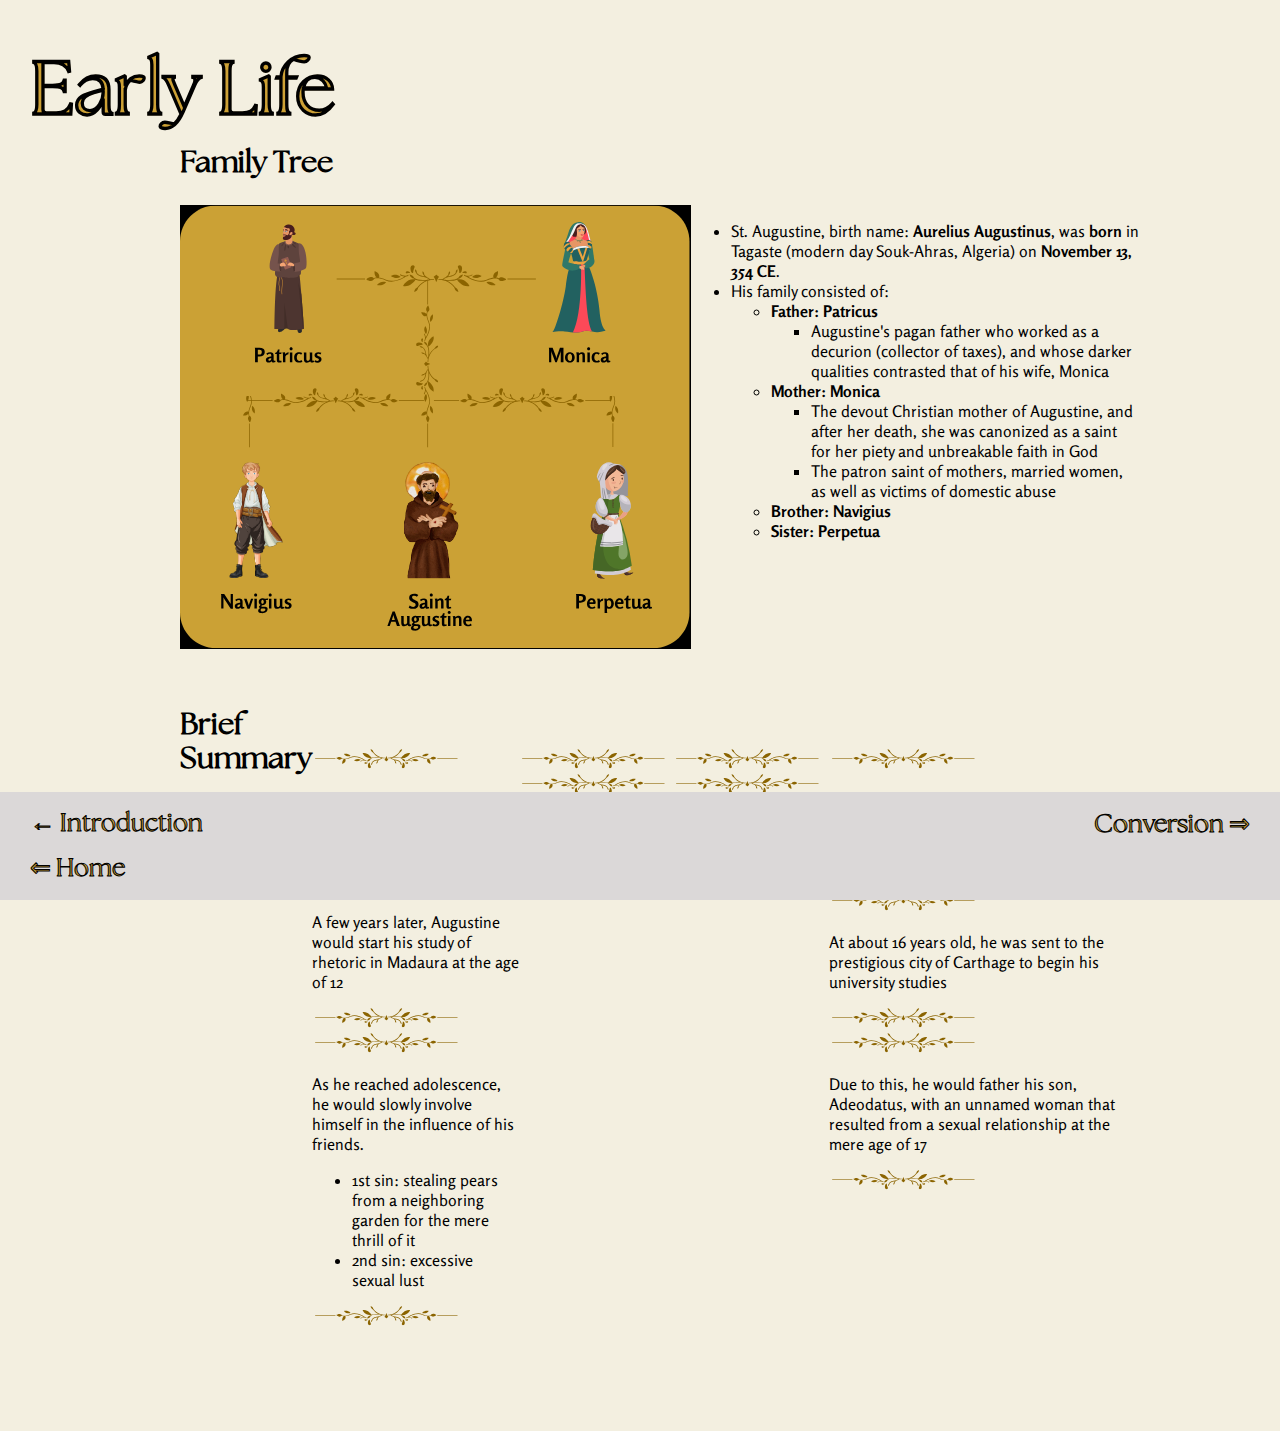
<file: pages/childhood.html>
<!DOCTYPE html>
<html>

<head>
	<meta charset='utf-8'>
	<meta name='viewport' content='width=device-width'>
	<title>The Life of Saint Augustine of Hippo</title>
	<link href='../css/global.css' rel='stylesheet' type='text/css'>
	<link href='../css/content.css' rel='stylesheet' type='text/css'>
</head>

<body onload="positionElement(tree, []);">
	<h1>Early Life</h1>
	<h2 style="padding-left: 150px;">Family Tree</h2>
	
	<section>
		<img src="../images/tree.svg" alt="Saint Augustine's family tree" id="tree">
		<div class="shadow"></div>

		<ul>
			<li>
				St. Augustine, birth name: <b>Aurelius Augustinus</b>, was <b>born</b> in
				Tagaste (modern day Souk-Ahras, Algeria) on <b>November 13, 354 CE</b>.
			</li>
			<li>
				His family consisted of:
			</li>
			<ul>
				<li><b>Father: Patricus</b></li>
				<ul>
					<li>
						Augustine's pagan father who worked as a decurion (collector of
						taxes), and whose darker qualities contrasted that of his wife, Monica
					</li>
				</ul>
				<li><b>Mother: Monica</b></li>
				<ul>
					<li>
						The devout Christian mother of Augustine, and after her death, she was
						canonized as a saint for her piety and unbreakable faith in God
					</li>
					<li>
						The patron saint of mothers, married women, as well as victims of domestic abuse
					</li>
				</ul>
				<li><b>Brother: Navigius</b></li>
				<li><b>Sister: Perpetua</b></li>
			</ul>
		</ul>
	</section>

	<section>
		<h2>Brief Summary</h2>

		<div id="upper">
			<div class="life">
				<img src="../images/design-dark.svg">
				<p>November 13, 354 CE: Saint Augustine is born in Tagaste</p>
				<img src="../images/design-dark.svg">
			</div>
			<div class="life">
				<img src="../images/design-dark.svg">
				<p>
					A few years later, Augustine would start his study of rhetoric
					in Madaura at the age of 12
				</p>
				<img src="../images/design-dark.svg">
			</div>
			<div class="life">
				<img src="../images/design-dark.svg">
				<p>
					As he reached adolescence, he would slowly involve himself in the 
					influence of his friends.
				</p>
				<ul>
					<li>1st sin: stealing pears from a neighboring garden for the mere thrill of it</li>
					<li>2nd sin: excessive sexual lust</li>
				</ul>
				<img src="../images/design-dark.svg">
			</div>
		</div>
		
		<div id="timeline">
			<img src="../images/design-dark.svg">
			<img src="../images/design-dark.svg">
			<img src="../images/design-dark.svg">
			<img src="../images/design-dark.svg">
			<img src="../images/design-dark.svg">
			<img src="../images/design-dark.svg">
			<div id="points">
				<img src="../images/cross.svg" class="cross">
				<img src="../images/cross.svg" class="cross">
				<img src="../images/cross.svg" class="cross">
				<img src="../images/cross.svg" class="cross">
				<img src="../images/cross.svg" class="cross">
				<img src="../images/cross.svg" class="cross">
			</div>
		</div>
		
		<div id="lower">
			<div class="life">
				<img src="../images/design-dark.svg">
				<p>
					He began his education also in Tagaste, attending elementary school
					and undergoing the classic Latin education
				</p>
				<img src="../images/design-dark.svg">
			</div>
			<div class="life">
				<img src="../images/design-dark.svg">
				<p>
					At about 16 years old, he was sent to the prestigious city of Carthage
					to begin his university studies
				</p>
				<img src="../images/design-dark.svg">
			</div>
			<div class="life">
				<img src="../images/design-dark.svg">
				<p>
					Due to this, he would father his son, Adeodatus, with an unnamed woman
					that resulted from a sexual relationship at the mere age of 17
				</p>
				<img src="../images/design-dark.svg">
			</div>
		</div>
	</section>

	<nav>
		<a href="#">← Introduction</a>
		<a href="#">Conversion ⇒</a>
		<a href="../index.html">⇐ Home</a>
	</nav>

	<script src="../scripts/animation.js"></script>
	<script src="../scripts/positioning.js"></script>
	<script>
		const tree = document.getElementById("tree")
		const shadow = document.getElementsByClassName("shadow").item(0);
		const timelineContent = document.getElementsByClassName("life");

		const pos = [
			parseFloat(window.getComputedStyle(tree).right.slice(0, -2)),
			parseFloat(window.getComputedStyle(tree).top.slice(0, -2))
		];

		animateTimeline([133, 213, 173, 213, 309, 213]);
	</script>
</body>
</html>
</file>
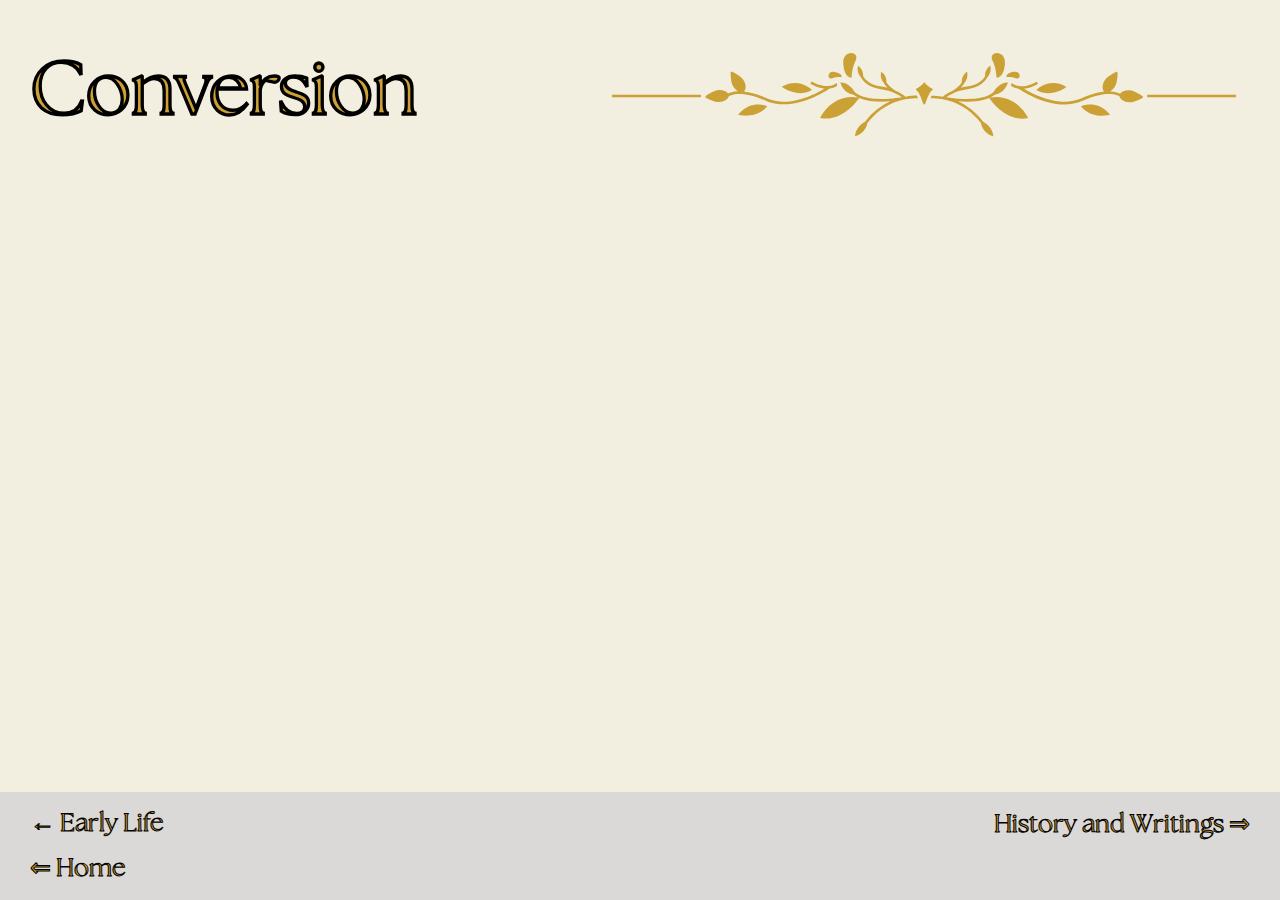
<file: pages/conversion.html>
<!DOCTYPE html>
<html lang="en">
	<head>
		<meta charset="UTF-8">
		<meta name="viewport" content="width=device-width, initial-scale=1.0">
		<title>The Life of Saint Augustine of Hippo</title>
		<link rel='icon' href='../images/icon.svg'>
		<link href='../css/global.css' rel='stylesheet' type='text/css'>
		<link href='../css/content.css' rel='stylesheet' type='text/css'>
	</head>
	<body>
		<header>
			<h1>Conversion</h1>
			<img id="design" src="../images/design-light.svg" >
		</header>

		<main>
			<ul>
				<li style="--order: 1">
					Saint Augustine’s well-known conversion to Christianity signified his realization
					of the grave weight of sins.
				</li>
				<li style="--order: 2">
					Years after the end of his adolescence, his conversion was initiated when he heard
					the voice of a child whisper to him the words <b><em>“Tolle, lege”</em></b>, which
					means <b>“take up and read”</b> in Latin.
				</li>
				<li style="--order: 3">
					It is implied that the literature he would involve himself in after this event were
					significant Christian teachings and stories from influential theologians prior to
					his time.
				</li>
				<li style="--order: 4">
					Ultimately, it was Bishop Ambrose and his teachings that led
					Augustine to delve deeper into God and the Christian faith.
				</li>
				<li style="--order: 5">
					Saint Ambrose, the Bishop of Milan at the time of Augustine, was especially notable
					for passionately promoting Christianity against non-monotheistic beliefs such as paganism.
				</li>
				<li style="--order: 6">
					This impactful conversion that would shape the later years of Augustine’s life brought him
					to a path of devotion to Christianity and God, resulting in his ordination as a priest and
					eventually his consecration as the Bishop of Hippo.
				</li>
			</ul>
		</main>

		<nav>
			<a href="./childhood.html">← Early Life</a>
			<a href="./ministry.html">History and Writings ⇒</a>
			<a href="../index.html">⇐ Home</a>
		</nav>
	</body>
</html>
</file>
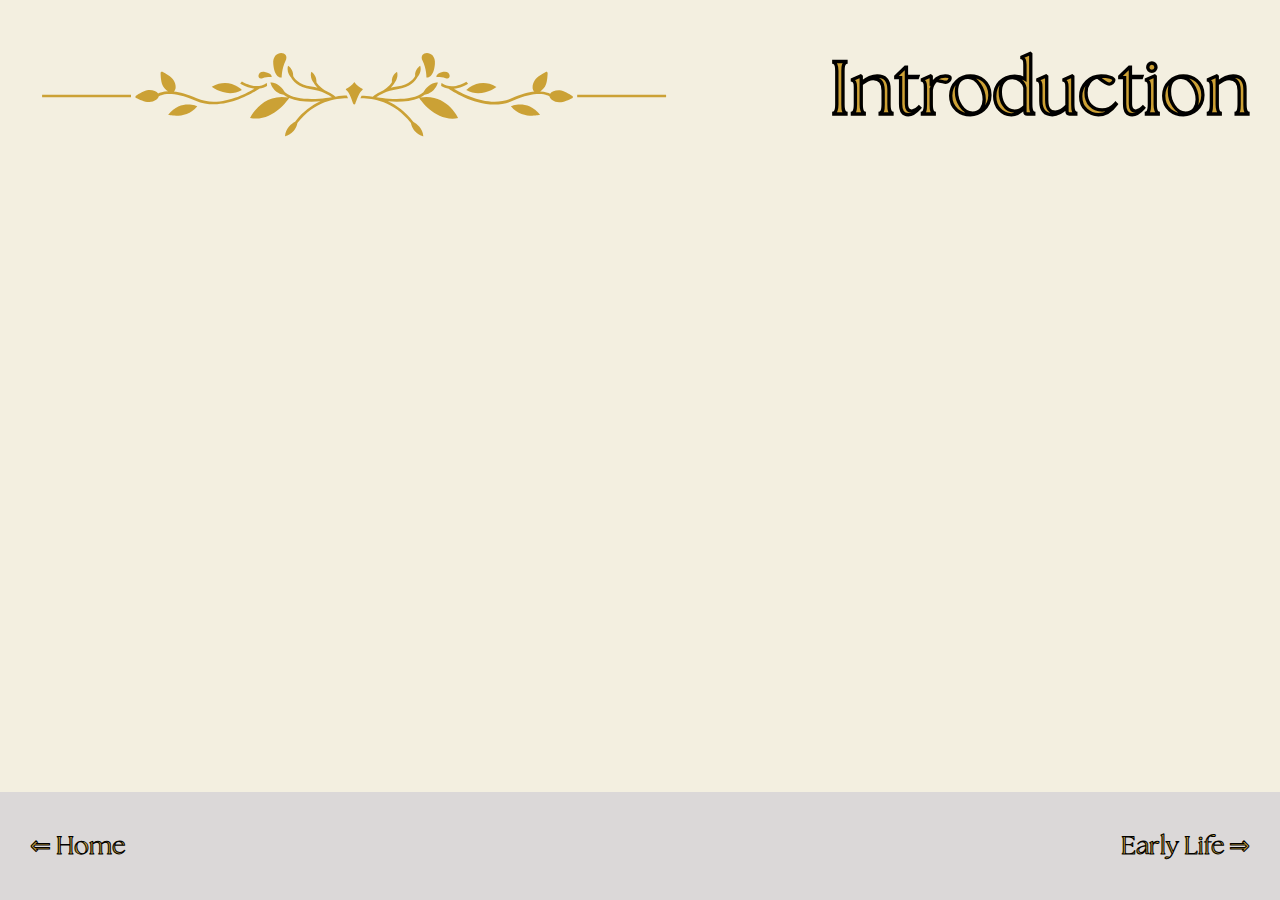
<file: pages/intro.html>
<!DOCTYPE html>
<html lang="en">
	<head>
		<meta charset="UTF-8">
		<meta name="viewport" content="width=device-width, initial-scale=1.0">
		<title>The Life of Saint Augustine of Hippo</title>
		<link href='../css/global.css' rel='stylesheet' type='text/css'>
		<link href='../css/content.css' rel='stylesheet' type='text/css'>
	</head>
	<body>
		<div class="container">
			<header>
				<img id="design" src="../images/design-light.svg" >
				<h1>Introduction</h1>
			</header>
			<main>
				<div>
					<p style="--order: 1;">
						Saint Augustine of Hippo is one of the most influential persons
						in Christianity, officially recognized as a doctor of the church
						in Roman Catholicism. He is the patron saint of brewers, painters,
						printers, and theologians. From the numerous books he wrote
						throughout his life, his childhood is one of the most well-known,
						having documented it in his autobiographical and philosophical book,
						"The Confessions".
					</p>
					<p style="--order: 2;">
						He has also authored other significant literary works such as "The
						City of God", "On the Teacher", "On the Works of the Monks", "On the
						Trinity", "Soliloquies", and many more.
					</p>
				</div>
				
			</main>
		</div>

		<nav>
			<a href="../index.html">⇐ Home</a>
			<a href="./childhood.html">Early Life ⇒</a>
		</nav>
	</body>
</html>
</file>
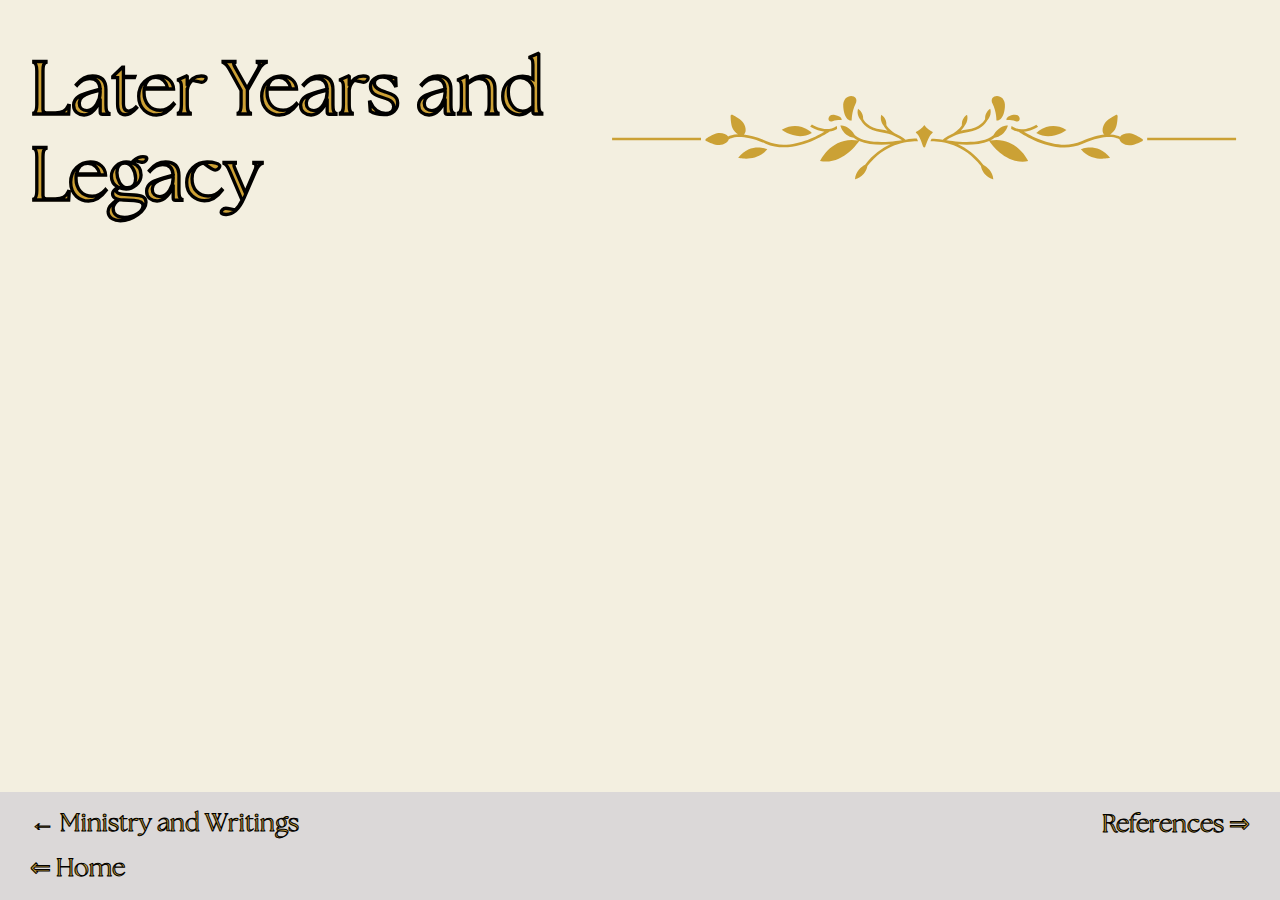
<file: pages/legacy.html>
<!DOCTYPE html>
<html lang="en">
	<head>
		<meta charset="UTF-8">
		<meta name="viewport" content="width=device-width, initial-scale=1.0">
		<title>The Life of Saint Augustine of Hippo</title>
	  
		<link href='../css/global.css' rel='stylesheet' type='text/css'>
		<link href='../css/content.css' rel='stylesheet' type='text/css'>
	</head>
	<body>
		<header>
			<h1>Later Years and Legacy</h1>
			<img id="design" src="../images/design-light.svg" >
		</header>
		<main>
			<ul>
				<li style="--order: 1;">
					St. Augustine desired for a life of devotion from God and separation
					from worldly and material aspects. He spent his days as the bishop of Hippo,
					focusing on his many obligations, traveling to church councils to teach,
					defend the Catholic Faith, and to find inspiration in his pursuit of philosophical
					writings, establishing a community for clerics in his church (The Augustinians, 2023).
				</li>
				<li style="--order: 2;">
					Truly, Saint Augustine played a significant part in shaping the foundation of modern
					Christian writings employing his <b>theological style and philosophical influence</b>
					which continues to be relevant up till today. Specifically, Augustine contributed to
					the theory of knowledge and language to the <b>conception of good and evil.</b> He also
					elaborated on the <b>difficult questions concerning divine grace and the Trinity</b>,
					explaining that it takes faith to believe in it (Augustine, 2021).
				</li>
				<li style="--order: 3;">
					The significant impact of the writings and Rule of Saint Augustine led to the Catholic
					religious order named Order of Saint Augustine (OSA) which was founded in 1244 in Italy
					(The Augustinians, 2023). They held the purpose based on the Rule of Saint Augustine
					through helping people find happiness through prayer, serving the Lord’s people, and
					spreading the teachings of Jesus Christ.
				</li>
				<li style="--order: 4;">
					Moreover, the OSA were the <b>first missionaries to evangelize the Philippines</b>
					(450 Years of Augustinians in the Philippines, 2015). It is without a doubt that the
					Legacy of Saint Augustine has greatly influenced Christianity in the country. Through
					the Augustinians, many schools, churches, parish houses, and even municipal buildings
					are named after St. Augustine of Hippo.
				</li>
			</ul>
		</main>

		<nav>
			<a href="#">← Ministry and Writings</a>
			<a href="#">References ⇒</a>
			<a href="../index.html">⇐ Home</a>
		</nav>
	</body>
</html>
</file>
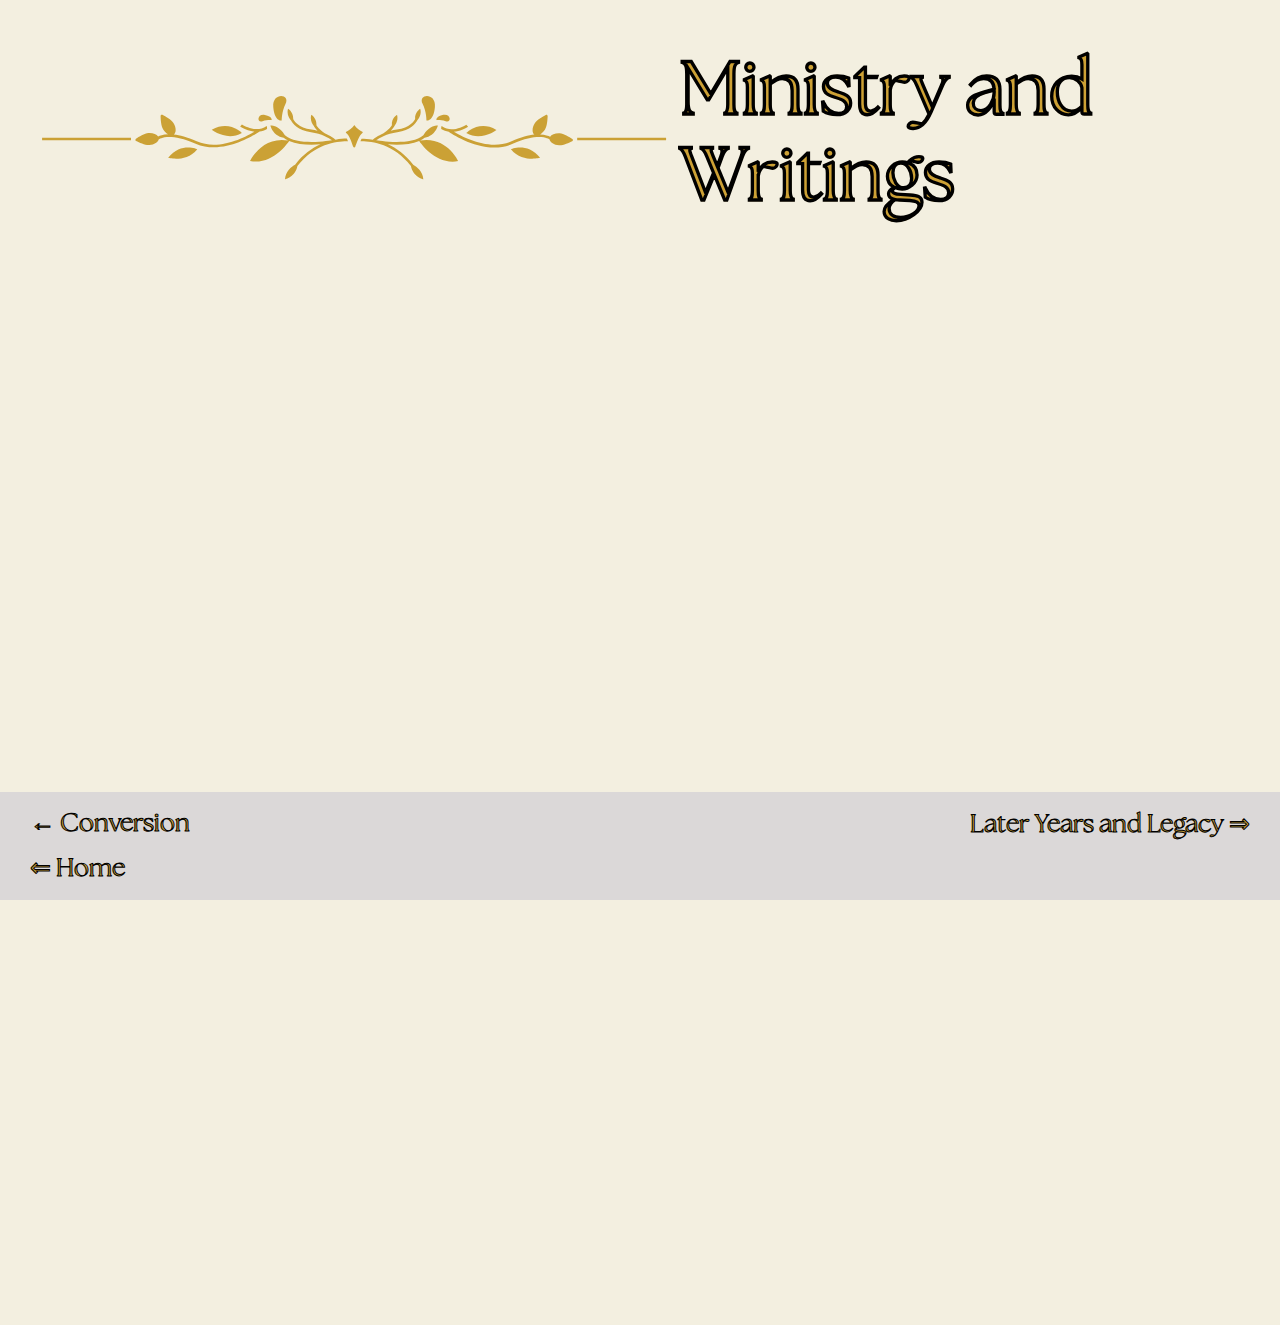
<file: pages/ministry.html>
<!DOCTYPE html>
<html>

<head>
	<meta charset='utf-8'>
	<meta name='viewport' content='width=device-width'>
	<title>The Life of Saint Augustine of Hippo</title>
	<link rel='icon' href='../images/icon.svg'>
	<link href='../css/global.css' rel='stylesheet' type='text/css'>
	<link href='../css/content.css' rel='stylesheet' type='text/css'>
</head>

<body>
	<header>
		<img src="../images/design-light.svg">
		<h1>Ministry and Writings</h1>
	</header>
	
	<main>
		<div>
			<p style="--order: 1;">
				He was <b>ordained as a priest</b> by bishop Valerius of Hippo in 391 AD.
				By 395 AD, he was given the position of <b>Bishop of Hippo</b> until his
				death in 430 AD. He was the Bishop of Hippo for <b>35 years.</b> During
				these years, he held the role of <b>representing Christ and His church,
				messenger of the Word of God,</b> and to <b>maintain faith and unity</b> of
				the whole church. His priority was the <b>pastoral care</b> of the people
				of his church as well as <b>spiritual growth.</b> St. Augustine was also
				one of the <b>Latin Fathers of the Church</b>, which are a group of known
				<b>Christian philosophers and theologian</b> who adapted classical thought
				into Christian teachers and created a <b>theological system</b> of power and
				influence on Christianity. St. Augustine wrote 100+
				works including the infamous <b>“Confessions” and “City of God”.</b>
			</p>

			<p style="--order: 2;"> 
				After living 75 years, St. Augustine was recognized as a <b>Doctor of the
				Church by Pope Boniface VIII</b> in 1298. He is the <b>patron
				of the Augustinians</b> and his feast day is celebrated on <b>August 28.</b>
			</p>

			<h3 style="--order: 3;">Literary Works</h3>
			<ul>
				<li style="--order: 4;">The Confessions</li>
				<ul>
					<li style="--order: 5;">
						This particular work of St. Augustine is one of his most well-known
						and influential, for it delves deep into his own life, from his sinful
						adolescence to his God-fearing adulthood. His autobiography can be found
						from <b>Books 1-9</b>.
					</li>
					<li style="--order: 6;">
						Furthermore, there are many philosophical teachings and sayings included
						in The Confessions, reflecting Augustine's devotion to his religion and
						his fervent search for meaning. <b>Books 10-13</b> focus on these.
					</li>
					<li style="--order: 7;">
						Throughout the whole of The Confessions, it can be seen in its framework,
						the life of St. Augustine, that a person's life can be changed if they
						grasp the true meaning of their purpose. For him, it was his lifelong
						commitment to Christianity.
					</li>
				</ul>

				<li style="--order: 8;">The City of God</li>
				<ul>
					<li style="--order: 9;">
						Another one of St. Augustine's most important works, The City of God
						focuses on the ideology of being devoted to God and God only through
						the examination of human nature and their complex thought process,
						especially on the question of religion.
					</li>
				</ul>

				<li style="--order: 10;">Soliloquies</li>
				<ul>
					<li style="--order: 11;">
						The Soliloquies was one of St. Augustine's earliest works as a Christian
						for he wrote this just after his conversion into the religion. Here, he
						experienced many questions about life's meaning as he was now enlightened
						with God's teachings and the Scripture. There is a kind of anguish to the
						way he processed this newfound belief, and it is all reflected in this
						literary work.
					</li>
				</ul>
			</ul>
		</div>
	</main>

	<nav>
		<a href="./conversion.html">← Conversion</a>
		<a href="./legacy.html">Later Years and Legacy ⇒</a>
		<a href="../index.html">⇐ Home</a>
	</nav>
</body>
</html>
</file>
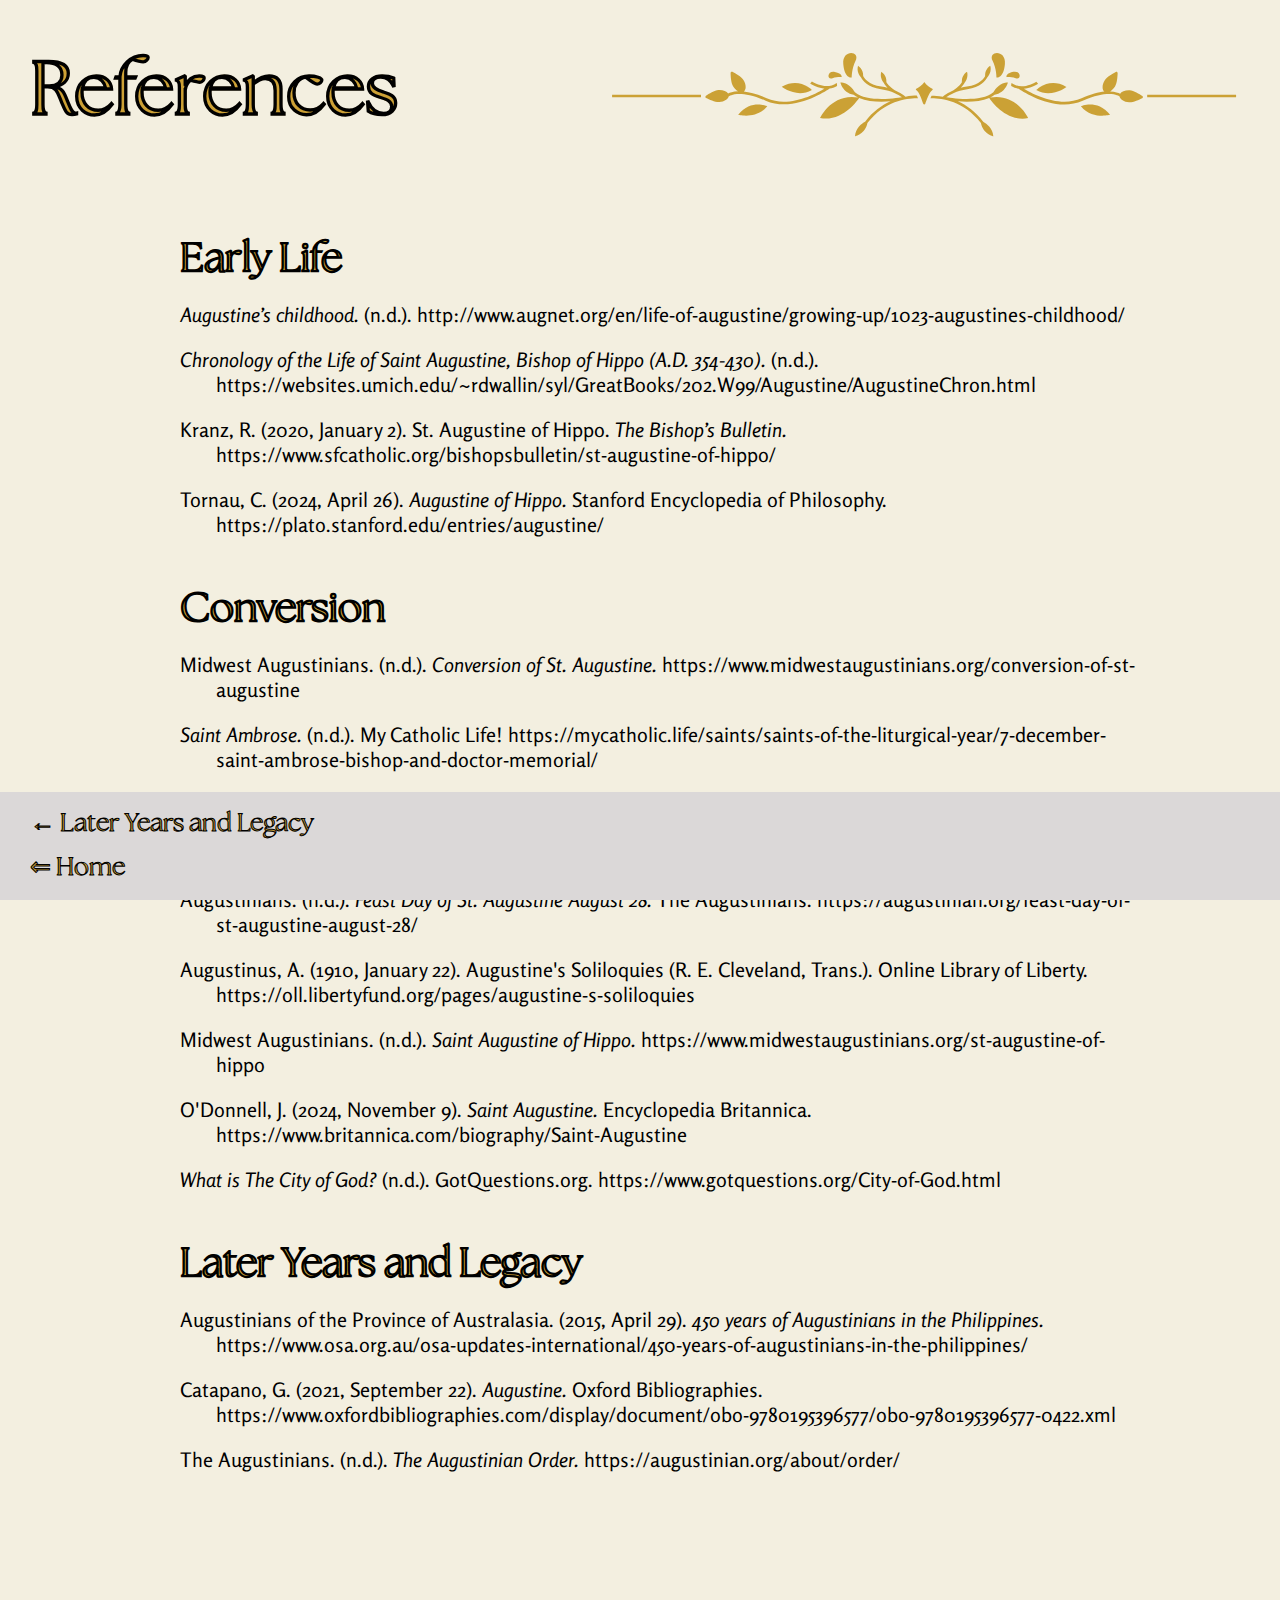
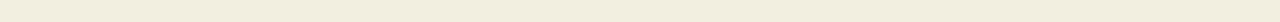
<file: pages/reference.html>
<!DOCTYPE html>
<html lang="en">
	<head>
		<meta charset="UTF-8">
		<meta name="viewport" content="width=device-width, initial-scale=1.0">
		<title>The Life of Saint Augustine of Hippo</title>
		<link rel='icon' href='../images/icon.svg'>
		<link href='../css/global.css' rel='stylesheet' type='text/css'>
		<link href='../css/content.css' rel='stylesheet' type='text/css'>
		<style>
			main {
				display: block !important;
			}
			main h3 { opacity: 1 !important; }
			main p {
				opacity: 1 !important;
				padding-left: 36px;
  				text-indent: -36px;
			}
		</style>
	</head>
	<body>
		<header>
			<h1>References</h1>
			<img id="design" src="../images/design-light.svg" >
		</header>
		<main>
			<h3>Early Life</h3>
			<p>
				<i>Augustine’s childhood.</i> (n.d.). 
				http://www.augnet.org/en/life-of-augustine/growing-up/1023-augustines-childhood/
			</p>
			<p>
				<i>Chronology of the Life of Saint Augustine, Bishop of Hippo (A.D. 354-430).</i> (n.d.).
				https://websites.umich.edu/~rdwallin/syl/GreatBooks/202.W99/Augustine/AugustineChron.html
			</p>
			<p>
				Kranz, R. (2020, January 2). St. Augustine of Hippo. <i>The Bishop’s Bulletin.</i>
				https://www.sfcatholic.org/bishopsbulletin/st-augustine-of-hippo/
			</p>
			<p>
				Tornau, C. (2024, April 26). <i>Augustine of Hippo.</i> Stanford Encyclopedia of Philosophy.
				https://plato.stanford.edu/entries/augustine/
			</p>

			<h3>Conversion</h3>
			<p>
				Midwest Augustinians. (n.d.). <i>Conversion of St. Augustine.</i>
				https://www.midwestaugustinians.org/conversion-of-st-augustine
			</p>
			<p>
				<i>Saint Ambrose.</i> (n.d.). My Catholic Life!
				https://mycatholic.life/saints/saints-of-the-liturgical-year/7-december-saint-ambrose-bishop-and-doctor-memorial/
			</p>

			<h3>Ministry and Writings</h3>
			<p>
				Augustinians. (n.d.). <i>Feast Day of St. Augustine August 28.</i> The Augustinians.
				https://augustinian.org/feast-day-of-st-augustine-august-28/
			</p>
			<p>
				Augustinus, A. (1910, January 22). Augustine's Soliloquies (R. E. Cleveland, Trans.).
				Online Library of Liberty. https://oll.libertyfund.org/pages/augustine-s-soliloquies
			</p>
			<p>
				Midwest Augustinians. (n.d.). <i>Saint Augustine of Hippo.</i>
				https://www.midwestaugustinians.org/st-augustine-of-hippo
			</p>
			<p>
				O'Donnell, J. (2024, November 9). <i>Saint Augustine.</i>
				Encyclopedia Britannica. https://www.britannica.com/biography/Saint-Augustine
			</p>
			<p>
				<i>What is The City of God?</i> (n.d.). GotQuestions.org.
				https://www.gotquestions.org/City-of-God.html
			</p>

			<h3>Later Years and Legacy</h3>
			<p>
				Augustinians of the Province of Australasia. (2015, April 29).
				<i>450 years of Augustinians in the Philippines.</i>
				https://www.osa.org.au/osa-updates-international/450-years-of-augustinians-in-the-philippines/
			</p>
			<p>
				Catapano, G. (2021, September 22). <i>Augustine.</i> Oxford Bibliographies. 
				https://www.oxfordbibliographies.com/display/document/obo-9780195396577/obo-9780195396577-0422.xml
			</p>
			<p>
				The Augustinians. (n.d.). <i>The Augustinian Order.</i> https://augustinian.org/about/order/
			</p>
		</main>

		<nav>
			<a href="./legacy.html">← Later Years and Legacy</a>
			<a href="#"></a>
			<a href="../index.html">⇐ Home</a>
		</nav>
	</body>
</html>
</file>
<file: css/global.css>
/* 
'The Seasons' is a serif font designed by MyCreativeLand
and can be accessed in https://befonts.com/the-seasons-font.html

'Rosario' is a sans serif font designed by Omnibus-Type 
and can be accessed in https://fonts.google.com/specimen/Rosario

*/

/* Import fonts */
@import url('https://fonts.googleapis.com/css2?family=Rosario:ital,wght@0,300..700;1,300..700&display=swap');
@font-face {
	font-family: 'The Seasons';
	src: url("../fonts/theseasons-reg.otf") format("opentype");
}

::selection {
	background-color: #cda135;
}

/* Apply fonts */
p, a, ul {
	font-family: "Rosario", sans-serif;
	font-optical-sizing: auto;
	font-weight: 400;
	font-style: normal;
}

h1, h2, h3, nav a {
	font-family: 'The Seasons', serif;
}

/* General CSS rules (text) */
h1 {
	font-size: 75px;
	-webkit-text-stroke: 1px black;
	color: #cda135;
}

h3 {
	margin: 50px 0 10px 0;
	font-size: 40px !important;
	-webkit-text-stroke: 1px black;
	color: #cda135;
}

a {
	text-decoration: none;
	color: black;
}

/* General CSS rules (containers) */
body {
	background-color: #f3efe0;
	margin: auto 30px auto 30px;
	overflow-x: hidden;
	overflow-y: scroll;
}

.shadow {
	position: absolute;
	background-color: black;
	z-index: -1;
}

/* Navigation */
nav {
	background-color: #dbd8d8;
	width: calc(100vw - 60px);
	height: 88px;

	display: grid;
	grid-template-columns: auto auto;
	grid-template-rows: auto;
	align-items: center;

	position: fixed !important;
	bottom: 0;
	margin-left: -30px;
	padding: 10px 30px 10px 30px;
}

nav a {
	font-size: 25px;
	-webkit-text-stroke: 1px black;
	color: #cda135;
	transition: color 0.3s ease, transform 0.3s ease;
}

nav a:nth-of-type(even) {
	justify-self: end;
}

nav a:hover {
	color: black;
	  transform: scale(1.05);
}
</file>
<file: css/content.css>
/* Main content */
header {
	display: grid;
	grid-template-columns: auto auto;
	align-items: center;
	justify-content: space-between;

	animation: bounce 3s ease-in-out 1 normal forwards;
}

header img {
	width: 650px;
}

h2 {
	font-size: 30px;
	margin-top: -40px;
}

main, section {
	display: flex;
	margin: 10px 0 100px 0;
	padding: 0 150px 0 150px;

	width: 75vw;
}

main {
	margin-bottom: 150px !important;
}

main ul li {
	font-size: 20px;
	opacity: 0;
	animation: slideIn 0.5s ease-out calc(var(--order) * 0.3s) 1 normal forwards;
}

main p, main h3 {
	font-size: 20px;
	opacity: 0;
	animation: fadeIn 0.5s ease-in-out calc(var(--order) * 0.3s) 1 normal forwards;
}

/* Animations */
@keyframes fadeIn {
	from {
		opacity: 0;
	 	transform: translateY(-20px);
	}
	to {
		opacity: 1;
		transform: translateY(0);
	}
}

@keyframes slideIn {
	from {
		opacity: 0;
		transform: translateX(-30px);
	}
	to {
		opacity: 1;
		transform: translateX(0);
	}

}

@keyframes bounce {
	0%, 20%, 50%, 80%, 100% {
		transform: translateY(0);
	}
	40% {
		transform: translateY(-10px);
	}
	60% {
		transform: translateY(-5px);
	}
}
</file>
